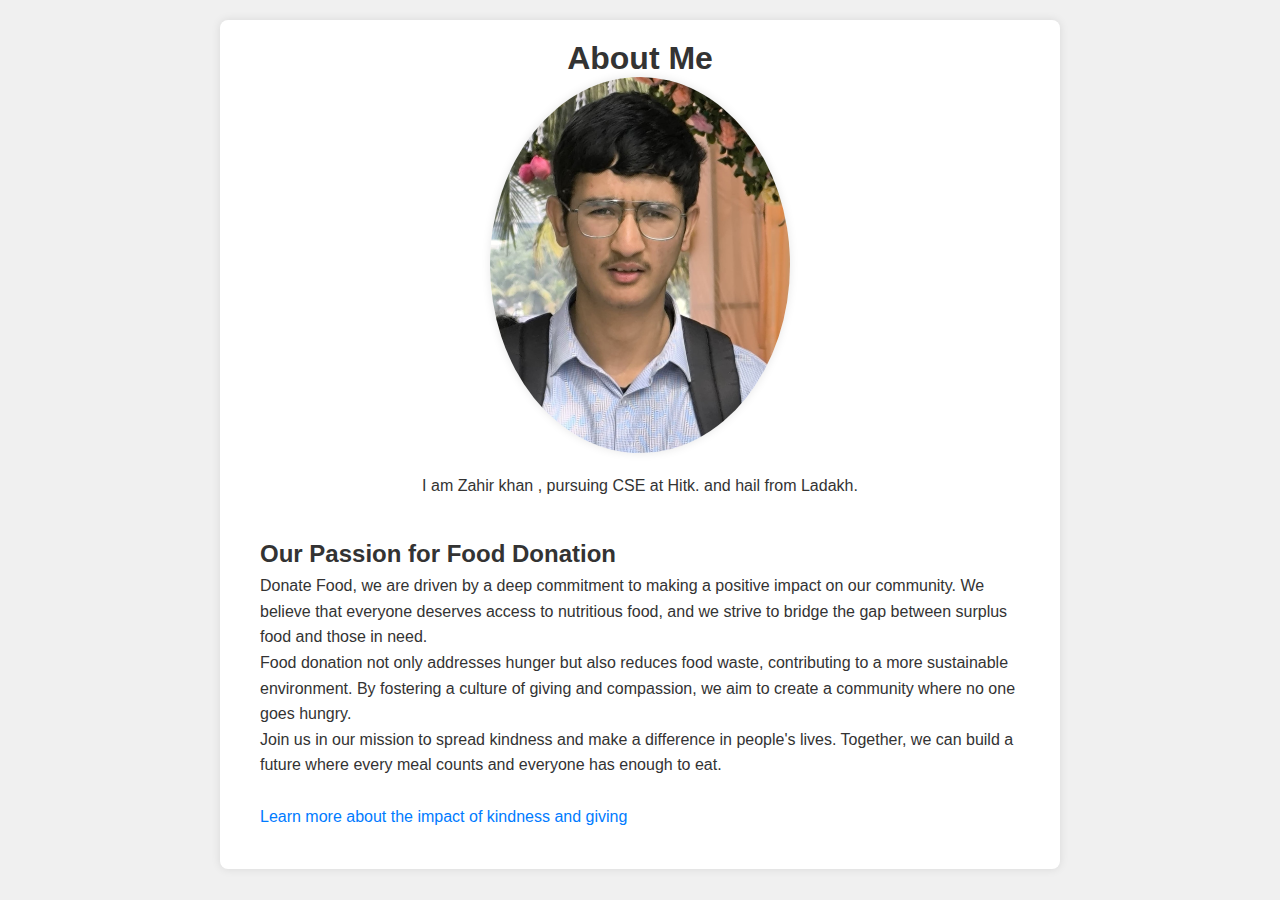
<file: FIREBASE/About me/index.html>
<!DOCTYPE html>
<html lang="en">
<head>
    <meta charset="UTF-8">
    <meta name="viewport" content="width=device-width, initial-scale=1.0">
    <title>About Me</title>
    <link rel="stylesheet" href="style.css">
</head>
<body>
    <div class="container">
        <div class="row">
            <h1>About Me</h1>
            <div class="imgWrapper">
                <img src="../images/about me.jpg" alt="#">
            </div>
            <p>I am Zahir khan , pursuing CSE at Hitk. and hail from Ladakh.</p>
        </div>
        <div class="contentWrapper">
            <div class="content">
                <h2>Our Passion for Food Donation</h2>
                <p>Donate Food, we are driven by a deep commitment to making a positive impact on our community. We believe that everyone deserves access to nutritious food, and we strive to bridge the gap between surplus food and those in need.</p>
                <p>Food donation not only addresses hunger but also reduces food waste, contributing to a more sustainable environment. By fostering a culture of giving and compassion, we aim to create a community where no one goes hungry.</p>
                <p>Join us in our mission to spread kindness and make a difference in people's lives. Together, we can build a future where every meal counts and everyone has enough to eat.</p>
                <br>
                <a href="https://www.mentalhealth.org.uk/explore-mental-health/kindness/kindness-matters-guide#:~:text=Helping%20others%20can%20also%20improve,us%20to%20be%20more%20active.&text=This%2C%20in%20turn%2C%20can%20improve%20our%20self%2Desteem.&text=There%20is%20some%20evidence%20to,that%20are%20linked%20with%20happiness.">Learn more about the impact of kindness and giving</a>
            </div>
        </div>
    </div>
</body>
</html>
</file>
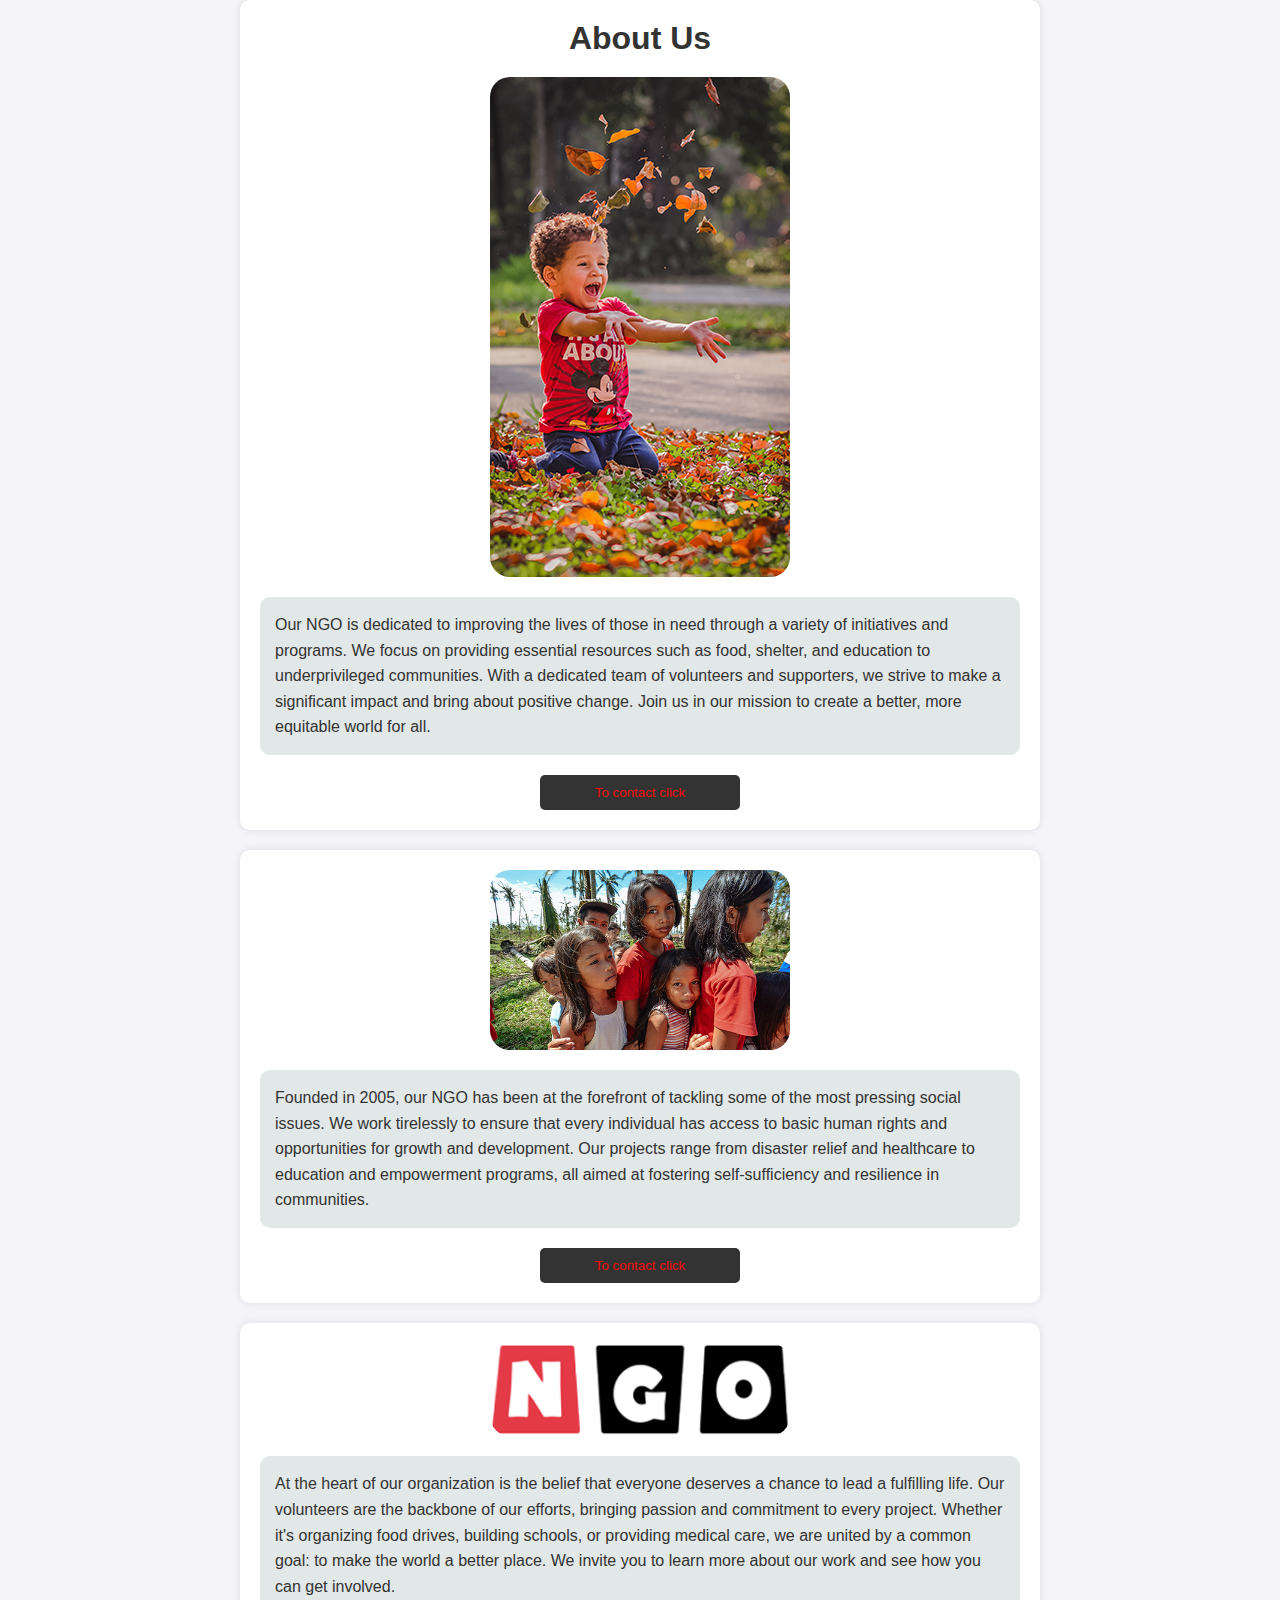
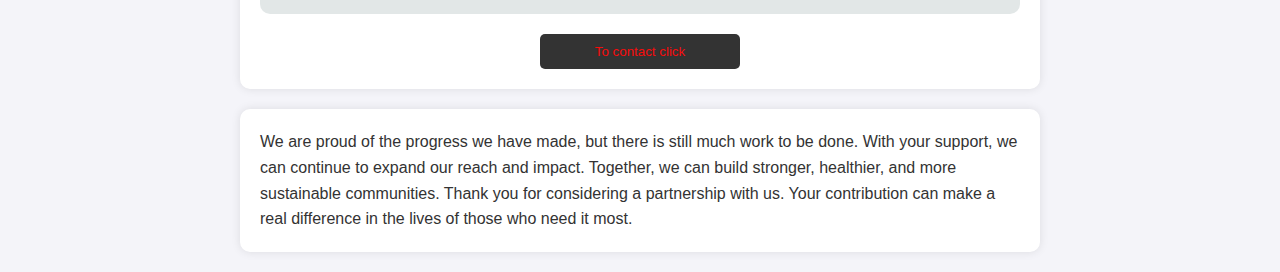
<file: FIREBASE/About Us/index.html>
<!DOCTYPE html>
<html lang="en">
<head>
    <meta charset="UTF-8">
    <meta name="viewport" content="width=device-width, initial-scale=1.0">
    <title>About Us</title>
    <link rel="stylesheet" href="style.css">
</head>
<body>
    <div class="container">
        <div class="row">
            <h1>About Us</h1>
        </div>
        <div class="imgWrapper">
            <img src="../images/gallery/6.jpg" alt="#">
        </div>
        <p>Our NGO is dedicated to improving the lives of those in need through a variety of initiatives and programs. We focus on providing essential resources such as food, shelter, and education to underprivileged communities. With a dedicated team of volunteers and supporters, we strive to make a significant impact and bring about positive change. Join us in our mission to create a better, more equitable world for all.</p>
        <button>To contact click</button>
    </div>
    <div class="id2">
        <div class="row2">
            <img src="../images/gallery/8.jpg" alt="#">
        </div>
        <p>Founded in 2005, our NGO has been at the forefront of tackling some of the most pressing social issues. We work tirelessly to ensure that every individual has access to basic human rights and opportunities for growth and development. Our projects range from disaster relief and healthcare to education and empowerment programs, all aimed at fostering self-sufficiency and resilience in communities.</p>
        <button>To contact click</button>
    </div>
    <div class="id2">
        <div class="row2">
            <img src="../images/logo.png" alt="#">
        </div>
        <p>At the heart of our organization is the belief that everyone deserves a chance to lead a fulfilling life. Our volunteers are the backbone of our efforts, bringing passion and commitment to every project. Whether it's organizing food drives, building schools, or providing medical care, we are united by a common goal: to make the world a better place. We invite you to learn more about our work and see how you can get involved.</p>
        <button>To contact click</button>
    </div>
    <div class="pag">
        <p>We are proud of the progress we have made, but there is still much work to be done. With your support, we can continue to expand our reach and impact. Together, we can build stronger, healthier, and more sustainable communities. Thank you for considering a partnership with us. Your contribution can make a real difference in the lives of those who need it most.</p>
    </div>
</body>
</html>
</file>
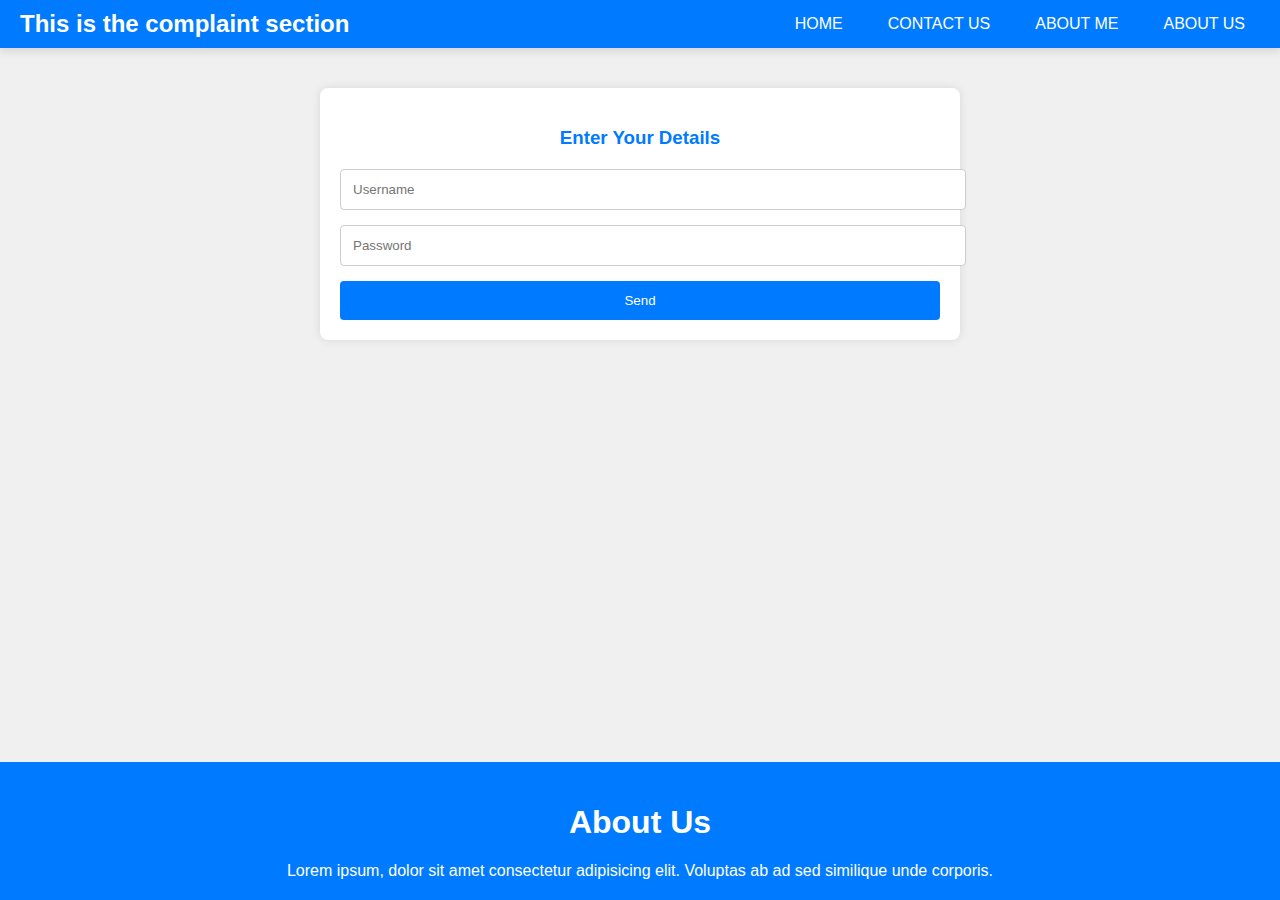
<file: FIREBASE/private/index.html>
<!DOCTYPE html>
<html lang="en">
<head>
    <meta charset="UTF-8">
    <meta name="viewport" content="width=device-width, initial-scale=1.0">
    <title>Complaint Section</title>
    <link rel="stylesheet" href="./style1.css">
</head>
<body>
    <header>
        <div class="food">
            <h1>This is the complaint section</h1>
            <nav>
                <ul>
                    <li><a href="../HOTEL FORM/index.html">HOME</a></li>
                    <li><a href="../complain/index.html">CONTACT US</a></li>
                    <li><a href="../About me/index.html">ABOUT ME</a></li>
                    <li><a href="../About Us/index.html">ABOUT US</a></li>
                </ul>
            </nav>
        </div>
    </header>
    <main class="container">
        <form id="contactForm">
            <h3>Enter Your Details</h3>
            <input type="text" id="username" placeholder="Username" required>
            <input type="text" id="password" placeholder="Password" required>
            <button type="submit">Send</button>
        </form>
    </main>
    <footer>
        <h1>About Us</h1>
        <p>Lorem ipsum, dolor sit amet consectetur adipisicing elit. Voluptas ab ad sed similique unde corporis.</p>
    </footer>
    <script>
        document.getElementById('contactForm').addEventListener('submit', function(event) {
            event.preventDefault();
            func();
        });

        function func() {
            var user = document.getElementById("username").value;
            var pass = document.getElementById("password").value;
            if (user === 'zahir' && pass === '123456') {
                alert("success full");
                window.location.assign("desh.html");
            } else {
                alert("wrong");
            }
        }
    </script>
</body>
</html>
</file>
<file: FIREBASE/About me/style.css>
*
{
    padding: 0;
    margin: 0;
}
body {
    font-family: Arial, sans-serif;
    margin: 0;
    padding: 0;
    box-sizing: border-box;
    background-color: #f0f0f0; 
    color: #333;
}

.container {
    max-width: 800px;
    margin: 20px auto;
    padding: 20px;
    background-color: #fff;
    border-radius: 8px;
    box-shadow: 0 0 10px rgba(0, 0, 0, 0.1);
}

.row {
    text-align: center;
    margin-bottom: 20px;
}

.imgWrapper {
    margin-bottom: 20px;
}

.imgWrapper img {
    max-width: 300px;
    border-radius: 50%;
    box-shadow: 0 0 10px rgba(0, 0, 0, 0.1);
}

.highlight {
    color: #007bff;
}

.contentWrapper {
    padding: 20px;

    border-radius: 8px;
}

.content {
    line-height: 1.6;
}

a {
    color: #007bff; 
    text-decoration: none;
    transition: color 0.3s;
}

a:hover {
    color: #0056b3; 
}
</file>
<file: FIREBASE/About Us/style.css>
* {
    padding: 0;
    margin: 0;
    box-sizing: border-box;
    font-family: 'Arial', sans-serif;
}

body {
    background-color: #f4f4f9;
    color: #333;
}

.container 
{
    max-width: 800px;
    margin: 0 auto;
    padding: 20px;
    background-color: #fff;
    border-radius: 10px;
    box-shadow: 0 0 10px rgba(0, 0, 0, 0.1);
}

.row h1 {
    text-align: center;
    margin-bottom: 20px;
}

.imgWrapper {
    display: flex;
    justify-content: center;
    margin-bottom: 20px;
}

.imgWrapper img {
    width: 100%;
    max-width: 300px;
    height: auto;
    border-radius: 20px;
}

.container p {
    margin-top: 20px;
    padding: 15px;
    background-color: #e2e7e7;
    border-radius: 10px;
    line-height: 1.6;
}

.container button {
    display: block;
    width: 200px;
    margin: 20px auto 0;
    padding: 10px;
    background-color: #333;
    color: #f80b0b;
    border: none;
    border-radius: 5px;
    cursor: pointer;
    text-align: center;
}

.container button:hover {
    background-color: #555;
}

.id2 {
    max-width: 800px;
    margin: 20px auto;
    padding: 20px;
    background-color: #fff;
    border-radius: 10px;
    box-shadow: 0 0 10px rgba(0, 0, 0, 0.1);
}

.id2 .row2 {
    display: flex;
    justify-content: center;
    margin-bottom: 20px;
}

.id2 img {
    width: 100%;
    max-width: 300px;
    height: auto;
    border-radius: 20px;
}

.id2 p {
    
    margin-top: 20px;
    padding: 15px;
    background-color: #e2e7e7;
    border-radius: 10px;
    line-height: 1.6;
}

.id2 button {
    display: block;
    width: 200px;
    margin: 20px auto 0;
    padding: 10px;
    background-color: #333;
    color: #f80b0b;
    border: none;
    border-radius: 5px;
    cursor: pointer;
    text-align: center;
}

.id2 button:hover {
    background-color: #555;
}

.pag {
    max-width: 800px;
    margin: 20px auto;
    padding: 20px;
    background-color: #fff;
    border-radius: 10px;
    box-shadow: 0 0 10px rgba(0, 0, 0, 0.1);
    line-height: 1.6;
}
</file>
<file: FIREBASE/private/style1.css>
body {
    font-family: Arial, sans-serif;
    margin: 0;
    padding: 0;
    box-sizing: border-box;
    background-color: #f0f0f0; 
    color: #333;
}

header {
    background-color: #007bff;
    color: #fff;
    padding: 10px 0;
    box-shadow: 0 4px 8px rgba(0, 0, 0, 0.1);
}

header .food {
    display: flex;
    align-items: center;
    justify-content: space-between;
    padding: 0 20px;
}

header h1 {
    margin: 0;
    font-size: 24px;
}

header nav ul {
    display: flex;
    gap: 15px;
    list-style: none;
    margin: 0;
    padding: 0;
}

header nav ul li {
    margin: 0;
}

header nav ul li a {
    color: #fff;
    text-decoration: none;
    padding: 10px 15px;
    border-radius: 5px;
    transition: background-color 0.3s;
}

header nav ul li a:hover {
    background-color: #0056b3;
}

.container {
    max-width: 600px;
    margin: 40px auto;
    padding: 20px;
    background-color: #fff;
    border-radius: 8px;
    box-shadow: 0 0 10px rgba(0, 0, 0, 0.1);
}

form {
    display: flex;
    flex-direction: column;
}

h3 {
    text-align: center;
    margin-bottom: 20px;
    color: #007bff;
}

input[type="text"],
input[type="email"],
input[type="tel"],
textarea {
    width: 100%;
    padding: 12px;
    margin-bottom: 15px;
    border: 1px solid #ccc;
    border-radius: 4px;
    transition: border-color 0.3s;
}

input[type="text"]:focus,
input[type="email"]:focus,
input[type="tel"]:focus,
textarea:focus {
    border-color: #007bff;
    outline: none;
}

textarea {
    resize: none;
}

button {
    background-color: #007bff;
    color: #fff;
    border: none;
    padding: 12px 20px;
    border-radius: 4px;
    cursor: pointer;
    transition: background-color 0.3s;
}

button:hover {
    background-color: #0056b3;
}

footer {
    background-color: #007bff;
    color: #fff;
    padding: 20px 0;
    text-align: center;
    position: fixed;
    width: 100%;
    bottom: 0;
}

footer p {
    margin: 0;
}

@media (max-width: 768px) {
    .container {
        padding: 15px;
    }

    header .food {
        flex-direction: column;
        align-items: flex-start;
    }

    header nav ul {
        flex-direction: column;
        width: 100%;
    }

    header nav ul li {
        width: 100%;
    }

    header nav ul li a {
        display: block;
        width: 100%;
    }
}
</file>
